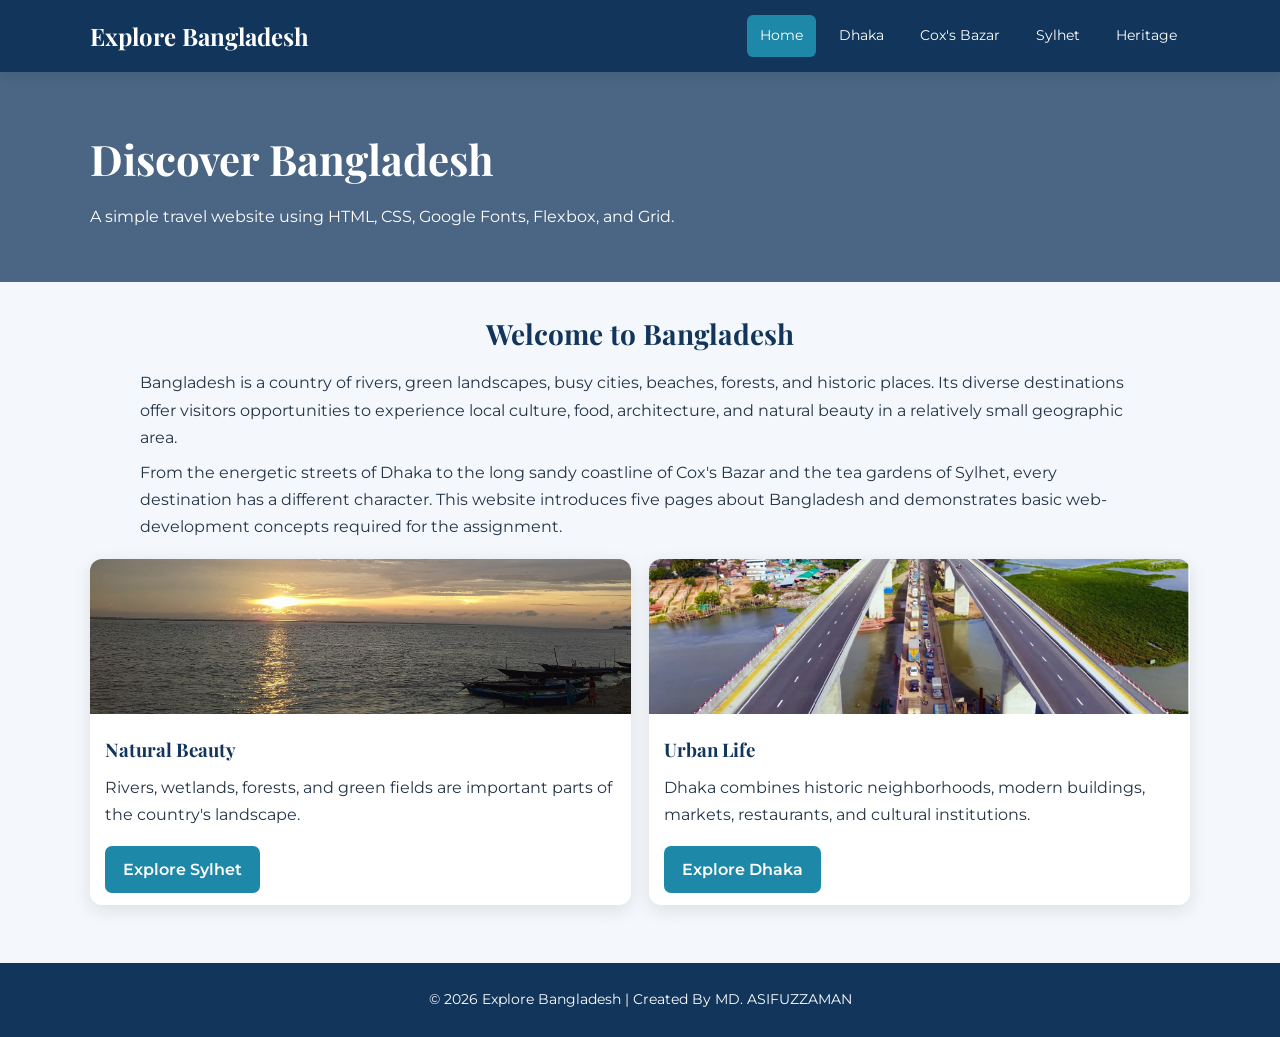
<file: index.html>
<!DOCTYPE html>
<html lang="en">
<head>
    <meta charset="UTF-8">
    <meta name="viewport" content="width=device-width, initial-scale=1.0">
    <meta name="description" content="MIS 455 Basic HTML and CSS Assignment">
    <title>Home | Explore Bangladesh</title>
    <link rel="stylesheet" href="style.css">
</head>
<body>
    <!-- Main navigation links all five pages together -->
    <nav class="navbar">
    <div class="nav-container">
        <a class="logo" href="index.html">Explore Bangladesh</a>
        <ul class="nav-links">
            <li><a href="index.html" class="active">Home</a></li>
            <li><a href="dhaka.html" class="">Dhaka</a></li>
            <li><a href="coxsbazar.html" class="">Cox's Bazar</a></li>
            <li><a href="sylhet.html" class="">Sylhet</a></li>
            <li><a href="heritage.html" class="">Heritage</a></li>
        </ul>
    </div>
</nav>

    
<header class="hero">
    <div class="hero-content">
        <h1>Discover Bangladesh</h1>
        <p>A simple travel website using HTML, CSS, Google Fonts, Flexbox, and Grid.</p>
    </div>
</header>

<main class="container section">
    <section class="intro">
        <h2 class="section-title">Welcome to Bangladesh</h2>
        <p>Bangladesh is a country of rivers, green landscapes, busy cities, beaches, forests, and historic places. Its diverse destinations offer visitors opportunities to experience local culture, food, architecture, and natural beauty in a relatively small geographic area.</p>
        <p>From the energetic streets of Dhaka to the long sandy coastline of Cox's Bazar and the tea gardens of Sylhet, every destination has a different character. This website introduces five pages about Bangladesh and demonstrates basic web-development concepts required for the assignment.</p>
    </section>

    <!-- Two image cards demonstrate a Flexbox layout -->
    <section class="flex-section">
        <article class="card">
            <img src="images/padma-river.png" alt="Padma River in Bangladesh">
            <div class="card-content">
                <h3>Natural Beauty</h3>
                <p>Rivers, wetlands, forests, and green fields are important parts of the country's landscape.</p>
                <a class="btn" href="sylhet.html">Explore Sylhet</a>
            </div>
        </article>

        <article class="card">
            <img src="images/Dhaka-Ashulia-Flyoverbridge.png" alt="Ashulia flyover bridge in Dhaka">
            <div class="card-content">
                <h3>Urban Life</h3>
                <p>Dhaka combines historic neighborhoods, modern buildings, markets, restaurants, and cultural institutions.</p>
                <a class="btn" href="dhaka.html">Explore Dhaka</a>
            </div>
        </article>
    </section>
</main>


    <footer>
    <p>&copy; 2026 Explore Bangladesh | Created By MD. ASIFUZZAMAN</p>
</footer>
</body>
</html>
</file>
<file: style.css>
/* =========================================================
   MIS 455 - Assignment 1
   Basic HTML & CSS Website
   ========================================================= */

/* Google Fonts are imported from Google Fonts */
@import url('https://fonts.googleapis.com/css2?family=Montserrat:wght@400;500;600;700&family=Playfair+Display:wght@600;700&display=swap');

/* ---------- Global Styles ---------- */
* {
    box-sizing: border-box;
    margin: 0;
    padding: 0;
}

body {
    font-family: 'Montserrat', sans-serif;
    background-color: #f4f7fb;
    color: #243447;
    line-height: 1.7;
}

h1, h2, h3 {
    font-family: 'Playfair Display', serif;
}

a {
    text-decoration: none;
    color: inherit;
}

/* ---------- Navigation Bar ---------- */
.navbar {
    background-color: #12355b;
    color: white;
    padding: 15px 7%;
    box-shadow: 0 3px 12px rgba(0, 0, 0, 0.15);
}

.nav-container {
    max-width: 1200px;
    margin: auto;
    display: flex;
    justify-content: space-between;
    align-items: center;
}

.logo {
    font-family: 'Playfair Display', serif;
    font-size: 24px;
    font-weight: 700;
}

.nav-links {
    display: flex;
    gap: 10px;
    list-style: none;
}

.nav-links a {
    display: block;
    padding: 9px 13px;
    border-radius: 6px;
    font-size: 14px;
}

.nav-links a:hover,
.nav-links a.active {
    background-color: #1e88a8;
}

/* ---------- Hero ---------- */
.hero {
    min-height: 210px;
    padding: 35px 7%;
    display: flex;
    align-items: center;
    background:
        linear-gradient(rgba(18, 53, 91, 0.75), rgba(18, 53, 91, 0.75)),
        url('https://images.unsplash.com/photo-1524492412937-b28074a5d7da?auto=format&fit=crop&w=1600&q=80')
        center/cover;
    color: white;
}

.hero-content {
    max-width: 750px;
}

.hero h1 {
    font-size: 42px;
    margin-bottom: 8px;
}

.hero p {
    font-size: 16px;
    max-width: 680px;
}

/* ---------- Common Sections ---------- */
.container {
    width: min(1100px, 86%);
    margin: 0 auto;
}

.section {
    padding: 28px 0;
}

.section-title {
    text-align: center;
    margin-bottom: 12px;
    color: #12355b;
    font-size: 28px;
}

.intro {
    max-width: 1000px;
    margin: 0 auto 18px;
}

.intro p {
    margin-bottom: 8px;
}

/* ---------- Image Cards / Flexbox ---------- */
.flex-section,
.grid-section {
    display: grid;
    grid-template-columns: repeat(2, minmax(0, 1fr));
    gap: 18px;
    align-items: stretch;
}

.card {
    background-color: white;
    border-radius: 12px;
    overflow: hidden;
    box-shadow: 0 5px 18px rgba(0, 0, 0, 0.10);
    flex: 1;
}

.card img {
    width: 100%;
    height: 155px;
    object-fit: cover;
}

.card-content {
    padding: 12px 15px;
}

.card-content h3 {
    margin-bottom: 8px;
    color: #12355b;
}

/* ---------- Buttons ---------- */
.btn {
    display: inline-block;
    margin-top: 18px;
    background-color: #1e88a8;
    color: white;
    padding: 10px 18px;
    border-radius: 7px;
    font-weight: 600;
}

.btn:hover {
    background-color: #166b85;
}

/* ---------- External Links ---------- */
.external-links {
    margin-top: 25px;
}

.external-links a {
    color: #1e88a8;
    font-weight: 600;
}

.external-links a:hover {
    text-decoration: underline;
}

/* ---------- Footer ---------- */
footer {
    background-color: #12355b;
    color: white;
    text-align: center;
    padding: 25px;
    margin-top: 30px;
}

footer p {
    font-size: 14px;
}

/* ---------- Responsive Design ---------- */
@media (max-width: 800px) {
    .nav-container {
        flex-direction: column;
        gap: 12px;
    }

    .nav-links {
        flex-wrap: wrap;
        justify-content: center;
    }

    .hero {
        min-height: 170px;
        padding: 28px 6%;
    }

    .container {
        width: 90%;
    }

    .flex-section,
    .grid-section {
        gap: 12px;
    }

    .card img {
        height: 125px;
    }

    .card-content {
        padding: 10px;
    }
}

@media (max-width: 480px) {
    .navbar {
        padding: 10px 4%;
    }

    .nav-links {
        gap: 4px;
    }

    .nav-links a {
        padding: 6px 8px;
        font-size: 12px;
    }

    .hero h1 {
        font-size: 34px;
    }

    .hero p,
    .intro p,
    .card-content p {
        font-size: 13px;
    }

    .section {
        padding: 18px 0;
    }

    .section-title {
        font-size: 24px;
    }

    .card img {
        height: 100px;
    }

    .card-content h3 {
        font-size: 16px;
    }
}
</file>
